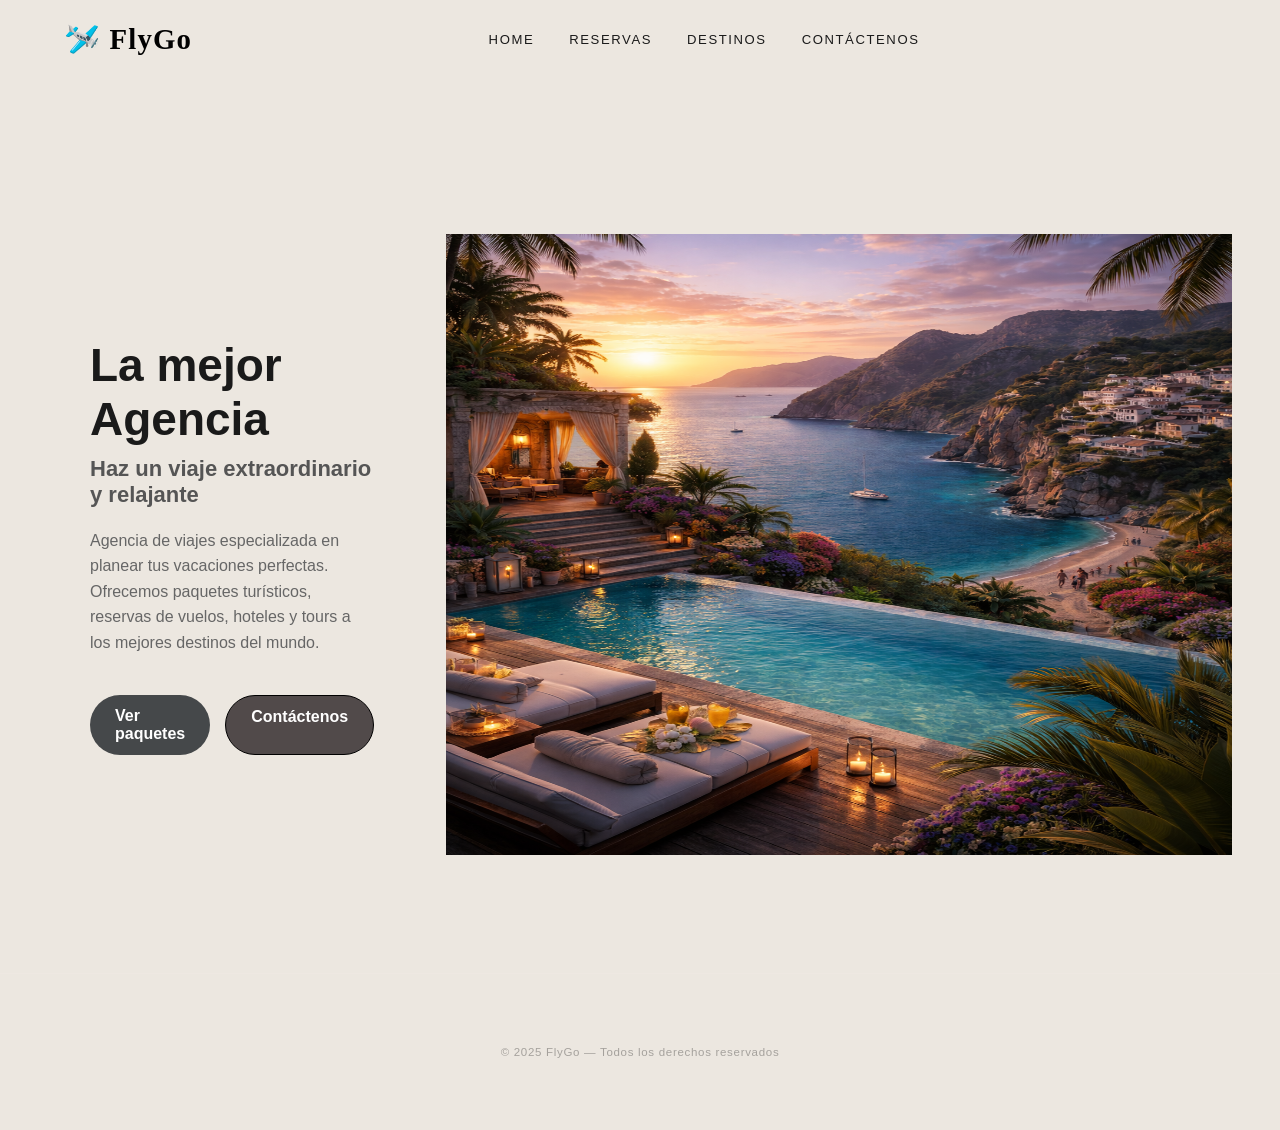
<file: index.html>
<!DOCTYPE html>
<html lang="es">
<head>
    <meta charset="UTF-8">
    <meta name="viewport" content="width=device-width, initial-scale=1.0">
    <title>FlyGo</title>

    <!-- CSS -->
    <link rel="stylesheet" href="./css/index.css">

    <!-- ICONOS -->
    <link rel="stylesheet" href="https://cdnjs.cloudflare.com/ajax/libs/font-awesome/6.5.0/css/all.min.css">
</head>

<body>

<header>
    <!-- NAVBAR -->
    <nav class="navbar" id="navbar">
        <a href="#" class="nav-logo">
            <h2 class="nav-text">🛩️ FlyGo</h2>
        </a>
        <ul class="nav-menu">
            <li class="nav-item"><a href="./index.html" class="nav-link">Home</a></li>
            <li class="nav-item"><a href="./reservas.html" class="nav-link">Reservas</a></li>
            <li class="nav-item"><a href="./destinos.html" class="nav-link">Destinos</a></li>
            <li class="nav-item"><a href="./contactenos.html" class="nav-link">Contáctenos</a></li>
        </ul>
        <div>
            <input type="checkbox" id="menu-toggle">
            <label for="menu-toggle" class="hamburguer">
                <span></span>
                <span></span>
                <span></span>
            </label>
        </div>
    </nav>
</header>


<main>

    <!-- HERO -->
    <section class="hero-section">

        <div class="section-content">

            <div class="hero-details">

                <h2 class="title">La mejor Agencia</h2>

                <h3 class="subtitle">
                    Haz un viaje extraordinario y relajante
                </h3>

                <p class="description">
                    Agencia de viajes especializada en planear tus vacaciones perfectas.
                    Ofrecemos paquetes turísticos, reservas de vuelos, hoteles y tours
                    a los mejores destinos del mundo.
                </p>

                <div class="buttons">

                    <a href="./destinos.html" class="button order-now">
                        Ver paquetes
                    </a>

                    <a href="./contactenos.html" class="button contact-us">
                        Contáctenos
                    </a>

                </div>

            </div>

            <!-- IMAGEN -->

            <div class="hero-image-wrapper">

                <img src="./img/Resort de lujo junto al mar.png"
                     alt="Agencia de viajes"
                     class="hero-image">

            </div>

        </div>

    </section>
    <footer>
        <span class="footer-copy">© 2025 FlyGo — Todos los derechos reservados</span>
    </footer>

</main>

</body>
        <script>
        // Navbar scroll effect
        const navbar = document.getElementById('navbar');
        window.addEventListener('scroll', () => {
            navbar.classList.toggle('scrolled', window.scrollY > 40);
        });

        // Reveal on scroll
        const reveals = document.querySelectorAll('.reveal');
        const observer = new IntersectionObserver((entries) => {
            entries.forEach(e => {
                if (e.isIntersecting) {
                    e.target.classList.add('visible');
                    observer.unobserve(e.target);
                }
            });
        }, { threshold: 0.12 });

        reveals.forEach(el => observer.observe(el));

        // Card CTA click
        document.querySelectorAll('.card-cta').forEach(btn => {
            btn.addEventListener('click', () => {
                const title = btn.closest('.destino-card').querySelector('.card-title').textContent;
                alert(`Próximamente: más información sobre ${title} 🌍`);
            });
        });
    </script>
</html>
</file>
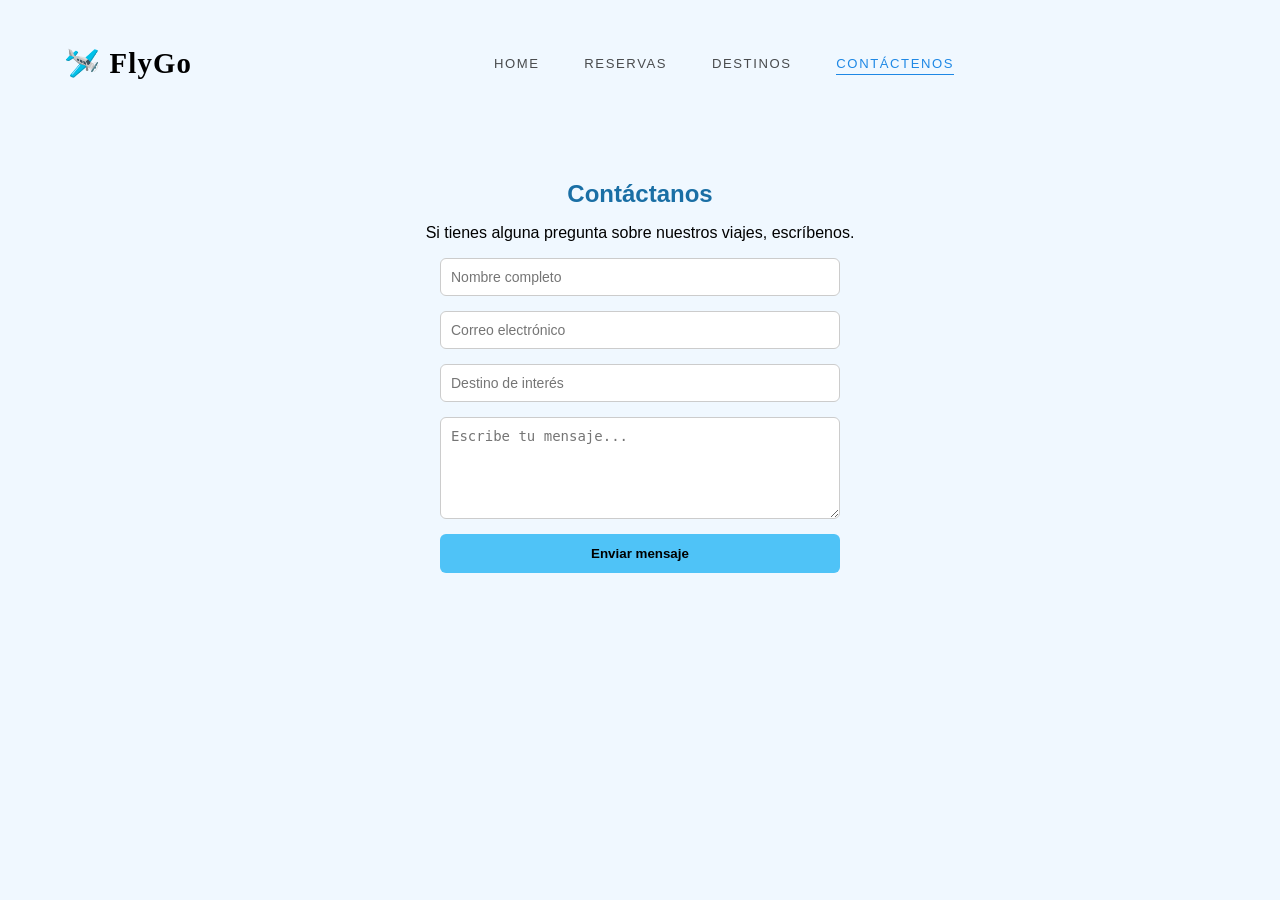
<file: contactenos.html>
<!DOCTYPE html>
<html lang="es">

<head>

    <meta charset="UTF-8">
    <meta name="viewport" content="width=device-width, initial-scale=1.0">

    <title>Contáctenos | FlyGo</title>

    <link rel="stylesheet" href="./css/contactenos.css">
    <link rel="stylesheet" href="https://cdnjs.cloudflare.com/ajax/libs/font-awesome/6.5.0/css/all.min.css">

</head>


<body>
    <header>
    <!-- NAVBAR -->
    <nav class="navbar" id="navbar">
        <a href="#" class="nav-logo">
            <h2 class="nav-text">🛩️ FlyGo</h2>
        </a>
        <ul class="nav-menu">
            <li class="nav-item"><a href="./index.html" class="nav-link">Home</a></li>
            <li class="nav-item"><a href="./reservas.html" class="nav-link">Reservas</a></li>
            <li class="nav-item"><a href="./destinos.html" class="nav-link">Destinos</a></li>
            <li class="nav-item"><a href="./contactenos.html" class="nav-link active">Contáctenos</a></li>
        </ul>
        <div>
            <input type="checkbox" id="menu-toggle">
            <label for="menu-toggle" class="hamburguer">
                <span></span>
                <span></span>
                <span></span>
            </label>
        </div>
    </nav>
    </header>

    <main>

        <section class="contact-section">

            <h1>Contáctanos</h1>

            <p>Si tienes alguna pregunta sobre nuestros viajes, escríbenos.</p>

            <form class="contact-form">

                <input type="text" placeholder="Nombre completo" required>

                <input type="email" placeholder="Correo electrónico" required>

                <input type="text" placeholder="Destino de interés">

                <textarea placeholder="Escribe tu mensaje..." rows="5"></textarea>

                <button type="submit">Enviar mensaje</button>

            </form>

        </section>

    </main>

</body>

</html>
</file>
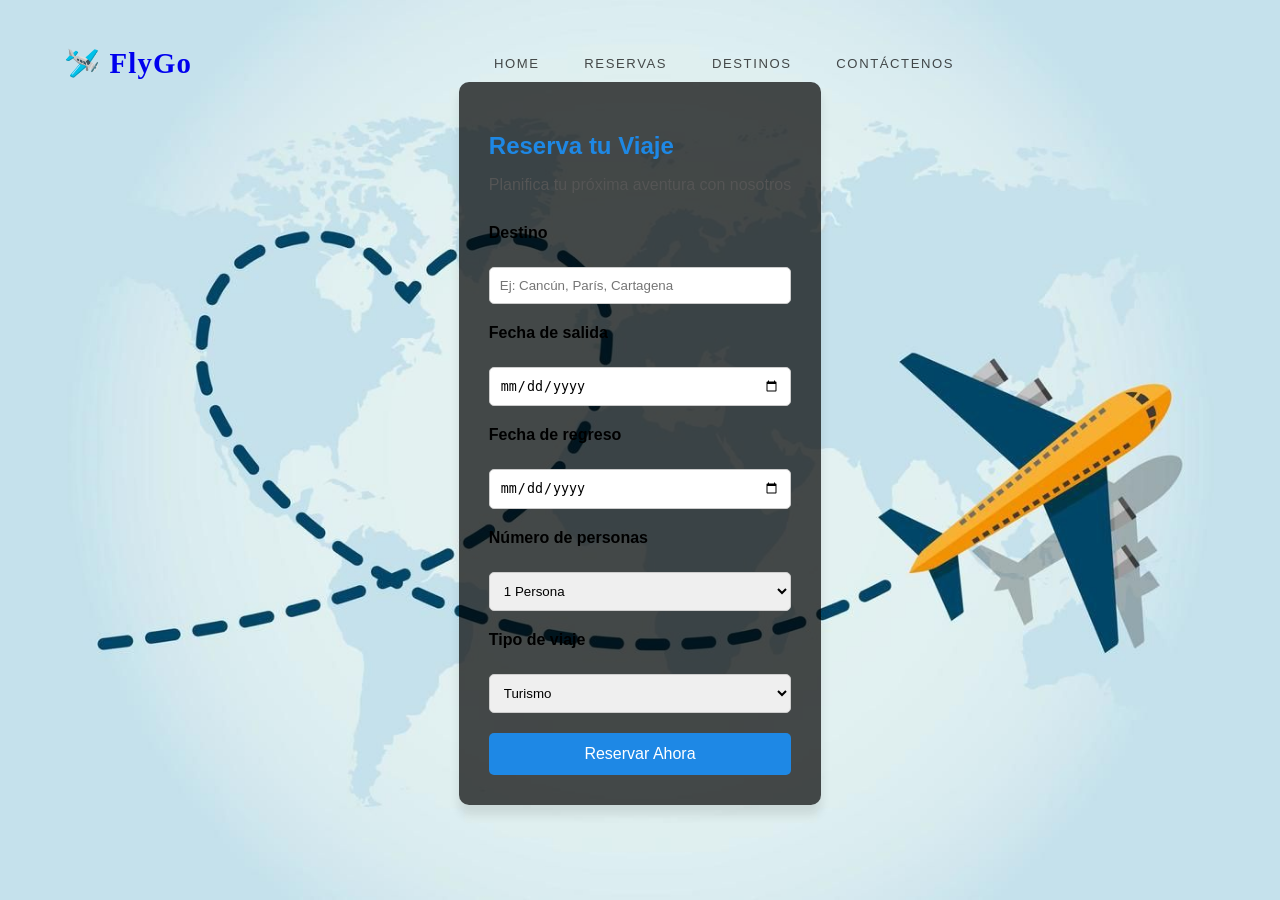
<file: reservas.html>
<!DOCTYPE html>
<html lang="es">
<head>
<meta charset="UTF-8">
<meta name="viewport" content="width=device-width, initial-scale=1.0">
<link rel="stylesheet" href="./css/reservas.css">
<link rel="stylesheet" href="https://cdnjs.cloudflare.com/ajax/libs/font-awesome/6.5.0/css/all.min.css">
<title>Reservar Viaje</title>
</head>


<body>

    <header>
        <!-- NAVBAR -->
        <nav class="navbar" id="navbar">
            <a href="#" class="nav-logo">
                <h2 class="nav-text">🛩️ FlyGo</h2>
            </a>
            <ul class="nav-menu">
                <li class="nav-item"><a href="./index.html" class="nav-link">Home</a></li>
                <li class="nav-item"><a href="./reservas.html" class="nav-link">Reservas</a></li>
                <li class="nav-item"><a href="./destinos.html" class="nav-link">Destinos</a></li>
                <li class="nav-item"><a href="./contactenos.html" class="nav-link">Contáctenos</a></li>
            </ul>
            <div>
                <input type="checkbox" id="menu-toggle">
                <label for="menu-toggle" class="hamburguer">
                    <span></span>
                    <span></span>
                    <span></span>
                </label>
            </div>
        </nav>
    </header>

    <main>
<section class="reservas">
    <h2>Reserva tu Viaje</h2>
    <p>Planifica tu próxima aventura con nosotros</p>

    <form class="form-reserva">

        <div class="campo">
            <label>Destino</label>
            <input type="text" placeholder="Ej: Cancún, París, Cartagena">
        </div>

        <div class="campo">
            <label>Fecha de salida</label>
            <input type="date">
        </div>

        <div class="campo">
            <label>Fecha de regreso</label>
            <input type="date">
        </div>

        <div class="campo">
            <label>Número de personas</label>
            <select>
                <option>1 Persona</option>
                <option>2 Personas</option>
                <option>3 Personas</option>
                <option>4 Personas</option>
                <option>5+ Personas</option>
            </select>
        </div>

        <div class="campo">
            <label>Tipo de viaje</label>
            <select>
                <option>Turismo</option>
                <option>Aventura</option>
                <option>Negocios</option>
                <option>Luna de miel</option>
            </select>
        </div>

        <button type="submit">Reservar Ahora</button>

    </form>
</section>
</main>
</body>

    <script>
        // Navbar scroll effect
        const navbar = document.getElementById('navbar');
        window.addEventListener('scroll', () => {
            navbar.classList.toggle('scrolled', window.scrollY > 40);
        });

        // Reveal on scroll
        const reveals = document.querySelectorAll('.reveal');
        const observer = new IntersectionObserver((entries) => {
            entries.forEach(e => {
                if (e.isIntersecting) {
                    e.target.classList.add('visible');
                    observer.unobserve(e.target);
                }
            });
        }, { threshold: 0.12 });

        reveals.forEach(el => observer.observe(el));

        // Card CTA click
        document.querySelectorAll('.card-cta').forEach(btn => {
            btn.addEventListener('click', () => {
                const title = btn.closest('.destino-card').querySelector('.card-title').textContent;
                alert(`Próximamente: más información sobre ${title} 🌍`);
            });
        });
    </script>
</html>
</file>
<file: css/index.css>
/* RESET */
*{
    margin:0;
    padding:0;
    box-sizing:border-box;
    font-family: 'Segoe UI', sans-serif;
}

/* BODY */

body{
    background:#ece7e0;
}

/* ── NAVBAR ── */
.navbar {
    position: fixed;
    top: 0; left: 0; right: 0;
    z-index: 100;
    display: flex;
    align-items: center;
    justify-content: space-between;
    padding: 1.4rem 4rem;
    background: transparent;
    transition: background 0.4s, backdrop-filter 0.4s;
}

.navbar.scrolled {
    background: #89b3b6;
    backdrop-filter: blur(18px);
    border-bottom: 1px solid rgba(201, 168, 76, 0.2);
}

.nav-logo { text-decoration: none; }
.nav-logo h2 {
    font-family: 'Cormorant Garamond', serif;
    font-size: 1.8rem;
    font-weight: 600;
    letter-spacing: 0.04em;
    color: var(--cream);
}

.nav-menu {
    list-style: none;
    display: flex;
    gap: 2.8rem;
}

.nav-link {
    text-decoration: none;
    color: rgba(0, 0, 0, 0.7);
    font-size: 0.82rem;
    font-weight: 400;
    letter-spacing: 0.12em;
    text-transform: uppercase;
    transition: color 0.3s;
    position: relative;
}

.nav-link::after {
    content: '';
    position: absolute;
    bottom: -4px; left: 0;
    width: 0; height: 1px;
    background: var(--gold);
    transition: width 0.3s;
}

.nav-link:hover { color: var(--gold); }
.nav-link:hover::after { width: 100%; }
.nav-link.active { color: var(--gold); }
.nav-link.active::after { width: 100%; }

.hamburguer {
    display: none;
    flex-direction: column;
    cursor: pointer;
    gap: 4px;
}

.hamburguer span {
    width: 25px;
    height: 3px;
    background: #000000;
    transition: 0.3s;
}

#menu-toggle { display: none; }

#menu-toggle:checked ~ .hamburguer span:nth-child(1) {
    transform: rotate(-45deg) translate(-5px, 6px);
}

#menu-toggle:checked ~ .hamburguer span:nth-child(2) {
    opacity: 0;
}

#menu-toggle:checked ~ .hamburguer span:nth-child(3) {
    transform: rotate(45deg) translate(-5px, -6px);
}

main {
    padding-top: 120px;
}

/* LOGO */

.nav-text{
    color:#000000;
    font-size:26px;
    font-weight:600;
}
.nav-logo {
    color: #000000;
}

/* MENU */

.nav-menu{
    display:flex;
    list-style:none;
    gap:35px;
}

.nav-link{
    text-decoration:none;
    color:#1a1a1a;
    font-weight:500;
    transition:0.3s;
}

.nav-link:hover{
    color:#45ddf1;
}

/* ICONO */

.nav-login{
    color:#1a1a1a;
    font-size:35px;
}

/* HERO */

.hero-section{
    min-height:90vh;
    display:flex;
    align-items:center;
}

.section-content{
    display:flex;
    justify-content:space-between;
    align-items:center;
    padding:90px;
    gap:40px;
}

/* TEXTOS */

.hero-details{
    max-width:500px;
}

.title{
    font-size:46px;
    color:#1a1a1a;
}

.subtitle{
    font-size:22px;
    margin-top:10px;
    color:#555;
}

.description{
    margin-top:20px;
    line-height:1.6;
    color:#666;
}

/* BOTONES */

.buttons{
    margin-top:40px;
    display:flex;
    gap:15px;
}

.button{
    padding:12px 25px;
    border-radius:30px;
    text-decoration:none;
    font-weight:600;
}

.order-now{
    background:#45484a;
    color:white;
}

.contact-us{
    background:rgb(81, 74, 74);
    border:1px solid #000000;
    color:#ffffff;
}

/* IMAGEN */

.hero-image{
    width: 850px;
    height: 669px;
    padding: 1.5rem 2rem;
    border-radius:20px;
}
    
footer {
    padding: 3rem 4rem;
    display: flex;
    justify-content: space-between;
    align-items: center;
    border-top: 1px solid rgba(245,240,232,0.08);
}

.footer-copy {
    font-size: 0.72rem;
    color: rgba(0, 0, 0, 0.3);
    letter-spacing: 0.06em;
    padding: 1.5rem 2rem;
    max-width: 1200px; margin: 0 auto;
}
/* Tablet landscape ≤ 1024px */
@media (max-width:1024px){
    .navbar{
        padding:16px 30px;
    }
 
    .section-content{
        padding:40px 30px;
        gap:30px;
    }
 
    .hero-image{
        max-width:440px;
    }
 
    .title{ font-size:38px; }
    .subtitle{ font-size:19px; }
 
    footer{ padding:2rem 2.5rem; }
}
 
/* Tablet portrait ≤ 768px */
@media (max-width:768px){
 
    /* Navbar */
    .navbar{ padding:14px 20px; }
 
    main { padding-top: 80px; }
 
    .hamburguer { display: flex; }
 
    .nav-menu{
        position:absolute;
        top:100%;
        left:0; right:0;
        background:#d9ecff;
        border-top:1px solid #cfe2f5;
        flex-direction:column;
        align-items:center;
        gap:0;
        max-height:0;
        overflow:hidden;
        transition:max-height 0.4s ease, padding 0.3s ease;
        z-index:99;
    }
 
    #menu-toggle:checked ~ .nav-menu {
        max-height:400px;
        padding:12px 0;
    }
 
    .nav-menu li{
        width:100%;
        text-align:center;
    }
 
    .nav-link{
        display:block;
        padding:12px 0;
        font-size:1rem;
    }
 
    /* Hero */
    .hero-section{ min-height:auto; }
 
    .section-content{
        flex-direction:column-reverse;
        padding:40px 20px;
        text-align:center;
    }
 
    .hero-details{ max-width:100%; }
 
    .hero-image{
        width:100%;
        max-width:100%;
        padding:0;
        border-radius:14px;
    }
 
    .title{ font-size:32px; }
    .subtitle{ font-size:17px; }
    .description{ font-size:0.95rem; }
 
    .buttons{ justify-content:center; }
 
    footer{
        padding:2rem 1.5rem;
        flex-direction:column;
        text-align:center;
    }
}
 
/* Móvil ≤ 480px */
@media (max-width:480px){
    .navbar{ padding:12px 16px; }
 
    main { padding-top: 70px; }
 
    .nav-text{ font-size:20px; }
 
    .title{ font-size:26px; }
    .subtitle{ font-size:15px; }
 
    .section-content{ padding:30px 16px; }
 
    .button{
        padding:10px 20px;
        font-size:0.9rem;
        width:100%;
        text-align:center;
    }
 
    footer{ padding:1.5rem 1rem; }
 
    .footer-copy{
        font-size:0.65rem;
        padding:0.8rem;
    }
}
</file>
<file: css/contactenos.css>
/* Estilo general */
body{
    font-family: Arial, Helvetica, sans-serif;
    margin: 0;
    background-color: #f0f8ff;
    color: black;
    
}

/* ── NAVBAR ── */
.navbar {
    position: fixed;
    top: 0; left: 0; right: 0;
    z-index: 100;
    display: flex;
    align-items: center;
    justify-content: space-between;
    padding: 1.4rem 4rem;
    background: transparent;
    transition: background 0.4s, backdrop-filter 0.4s;
}

.navbar.scrolled {
    background: #89b3b6;
    backdrop-filter: blur(18px);
    border-bottom: 1px solid rgba(201, 168, 76, 0.2);
}

.nav-logo { text-decoration: none; }
.nav-logo h2 {
    font-family: 'Cormorant Garamond', serif;
    font-size: 1.8rem;
    font-weight: 600;
    letter-spacing: 0.04em;
    color: #000000;
}

.nav-menu {
    list-style: none;
    display: flex;
    gap: 2.8rem;
}

.nav-link {
    text-decoration: none;
    color: rgba(0, 0, 0, 0.7);
    font-size: 0.82rem;
    font-weight: 400;
    letter-spacing: 0.12em;
    text-transform: uppercase;
    transition: color 0.3s;
    position: relative;
}

.nav-link::after {
    content: '';
    position: absolute;
    bottom: -4px; left: 0;
    width: 0; height: 1px;
    background: #1e88e5;
    transition: width 0.3s;
}

.nav-link:hover { color: #1e88e5; }
.nav-link:hover::after { width: 100%; }
.nav-link.active { color: #1e88e5; }
.nav-link.active::after { width: 100%; }

.hamburguer {
    display: none;
    flex-direction: column;
    cursor: pointer;
    gap: 4px;
}

.hamburguer span {
    width: 25px;
    height: 3px;
    background: #000000;
    transition: 0.3s;
}

#menu-toggle { display: none; }

#menu-toggle:checked ~ .hamburguer span:nth-child(1) {
    transform: rotate(-45deg) translate(-5px, 6px);
}

#menu-toggle:checked ~ .hamburguer span:nth-child(2) {
    opacity: 0;
}

#menu-toggle:checked ~ .hamburguer span:nth-child(3) {
    transform: rotate(45deg) translate(-5px, -6px);
}

main {
    padding-top: 120px;
}

/* Secciones */
section{
    padding: 30px;
    text-align: center;
}
/* SECCION CONTACTO */

.contact-section{
    background-color: #f0f8ff;
    padding: 40px;
    text-align: center;
}

.contact-section h1{
    color: #1a6fa5;
    margin-bottom: 10px;
}

.contact-form{
    max-width: 400px;
    margin: auto;
    display: flex;
    flex-direction: column;
    gap: 15px;
}

.contact-form input,
.contact-form textarea{
    padding: 10px;
    border: 1px solid #ccc;
    border-radius: 6px;
    font-size: 14px;
}

.contact-form button{
    background-color: #4fc3f7;
    color: black;
    border: none;
    padding: 12px;
    border-radius: 6px;
    cursor: pointer;
    font-weight: bold;
}

.contact-form button:hover{
    background-color: #29b6f6;
}
/* Tarjetas de destinos */
.destinos{
    display: flex;
    justify-content: center;
    gap: 20px;
}

.card{
    background: #778690;
    padding: 20px;
    border-radius: 10px;
    width: 200px;
    box-shadow: 0 2px 10px rgba(0,0,0,0.1);
}

/* Botones */
button{
    background-color: #6ec3ea;
    border: none;
    padding: 10px 20px;
    border-radius: 5px;
    cursor: pointer;
}

button:hover{
    background-color: #282a2c;
}
footer {
    padding: 3rem 4rem;
    display: flex;
    justify-content: space-between;
    align-items: center;
    border-top: 1px solid rgba(245,240,232,0.08);
}

.footer-copy {
    font-size: 0.72rem;
    color: rgba(0, 0, 0, 0.3);
    letter-spacing: 0.06em;
    padding: 1.5rem 2rem;
    max-width: 1200px; margin: 0 auto;
}

/* ══════════════════════════════════════
   MEDIA QUERIES — RESPONSIVE
══════════════════════════════════════ */

/* ── Tablet landscape ≤ 1024px ── */
@media (max-width: 1024px) {
    .navbar { padding: 1.2rem 2.5rem; }
    .contact-section { padding: 30px 20px; }
    .destinos { flex-wrap: wrap; }
}

/* ── Tablet portrait ≤ 768px ── */
@media (max-width: 768px) {
    .navbar { padding: 1rem 1.5rem; }

    main { padding-top: 80px; }

    .hamburguer { display: flex; }

    .nav-menu {
        position: absolute;
        top: 100%;
        left: 0;
        right: 0;
        background: rgba(137, 179, 182, 0.95);
        backdrop-filter: blur(18px);
        flex-direction: column;
        gap: 0;
        padding: 1rem 0;
        transform: translateY(-100%);
        opacity: 0;
        visibility: hidden;
        transition: transform 0.3s, opacity 0.3s, visibility 0.3s;
    }

    #menu-toggle:checked ~ .nav-menu {
        transform: translateY(0);
        opacity: 1;
        visibility: visible;
    }

    .nav-item {
        width: 100%;
        text-align: center;
        border-bottom: 1px solid rgba(30, 136, 229, 0.1);
    }

    .nav-item:last-child { border-bottom: none; }

    .nav-link {
        display: block;
        padding: 1rem;
        font-size: 1rem;
    }

    .contact-section { padding: 20px 10px; }
    .contact-form { max-width: 100%; }
    .destinos { flex-direction: column; align-items: center; }
    .card { width: 100%; max-width: 300px; }

    footer {
        flex-direction: column;
        gap: 1rem;
        text-align: center;
        padding: 2rem 1.5rem;
    }
}

/* ── Móvil ≤ 480px ── */
@media (max-width: 480px) {
    .navbar { padding: 0.8rem 1rem; }
    .nav-text { font-size: 1.5rem; }
    .contact-section h1 { font-size: 1.5rem; }

    main { padding-top: 70px; }
}
</file>
<file: css/reservas.css>
body{
font-family: Arial, sans-serif;
margin:0;
background-image:url(../img/6007cbe4b4bed7b1d8ef026f2c0b1f88.jpg) ;
background-size: cover;
background-position: center;
background-attachment: fixed;
}

.reservas{
max-width:900px;
background-color: rgba(0, 0, 0, 0.7);
padding:30px;
border-radius:10px;
box-shadow:0 10px 10px rgba(26, 25, 25, 0.1);
margin: 2rem auto;
}

.reservas h2{
color:#1e88e5;
margin-bottom:5px;
}

.reservas p{
color:#555;
margin-bottom:30px;
}

.form-reserva{
display:grid;
grid-template-columns:repeat(auto-fit,minmax(200px,1fr));
gap:20px;
}

.campo{
display:contents;
flex-direction:column;
text-align:left;
}

.campo label{
margin-bottom:5px;
font-weight:bold;
}

.campo input,
.campo select{
padding:10px;
border:1px solid #ccc;
border-radius:5px;
}

button{
grid-column:1/-1;
padding:12px;
background:#1e88e5;
color:white;
border:none;
border-radius:5px;
font-size:16px;
cursor:pointer;
}

button:hover{
background:#1565c0;
}

main {
    padding-top: 120px;
    min-height: calc(100vh - 120px);
    display: flex;
    align-items: center;
    justify-content: center;
}

/* ── NAVBAR ── */
.navbar {
    position: fixed;
    top: 0; left: 0; right: 0;
    z-index: 100;
    display: flex;
    align-items: center;
    justify-content: space-between;
    padding: 1.4rem 4rem;
    background: transparent;
    transition: background 0.4s, backdrop-filter 0.4s;
}

.navbar.scrolled {
    background: #89b3b6;
    backdrop-filter: blur(18px);
    border-bottom: 1px solid rgba(201, 168, 76, 0.2);
}

.nav-logo { text-decoration: none; }
.nav-logo h2 {
    font-family: 'Cormorant Garamond', serif;
    font-size: 1.8rem;
    font-weight: 600;
    letter-spacing: 0.04em;
    color: var(--cream);
}

.nav-menu {
    list-style: none;
    display: flex;
    gap: 2.8rem;
}

.nav-link {
    text-decoration: none;
    color: rgba(0, 0, 0, 0.7);
    font-size: 0.82rem;
    font-weight: 400;
    letter-spacing: 0.12em;
    text-transform: uppercase;
    transition: color 0.3s;
    position: relative;
}

.nav-link::after {
    content: '';
    position: absolute;
    bottom: -4px; left: 0;
    width: 0; height: 1px;
    background: var(--gold);
    transition: width 0.3s;
}

.nav-link:hover { color: var(--gold); }
.nav-link:hover::after { width: 100%; }
.nav-link.active { color: var(--gold); }
.nav-link.active::after { width: 100%; }

/* ICONO */

.nav-login{
    color:#1a1a1a;
    font-size:20px;
}

/* HERO */

.hero-section{
    min-height:90vh;
    display:flex;
    align-items:center;
}

.section-content{
    display:flex;
    justify-content:space-between;
    align-items:center;
    padding:60px;
    gap:40px;
}

/* TEXTOS */

.hero-details{
    max-width:500px;
}

.title{
    font-size:46px;
    color:#1a1a1a;
}

.subtitle{
    font-size:22px;
    margin-top:10px;
    color:#555;
}

.description{
    margin-top:20px;
    line-height:1.6;
    color:#666;
}


.footer-copy {
    font-size: 0.72rem;
    color: rgba(0, 0, 0, 0.3);
    letter-spacing: 0.06em;
    padding: 1.5rem 2rem;
    max-width: 1200px; margin: 0 auto;
}

.hamburguer {
    display: none;
    flex-direction: column;
    cursor: pointer;
    gap: 4px;
}

.hamburguer span {
    width: 25px;
    height: 3px;
    background: #000000;
    transition: 0.3s;
}

#menu-toggle { display: none; }

#menu-toggle:checked ~ .hamburguer span:nth-child(1) {
    transform: rotate(-45deg) translate(-5px, 6px);
}

#menu-toggle:checked ~ .hamburguer span:nth-child(2) {
    opacity: 0;
}

#menu-toggle:checked ~ .hamburguer span:nth-child(3) {
    transform: rotate(45deg) translate(-5px, -6px);
}

main {
    padding-top: 50px;
}

/* ══════════════════════════════════════
   MEDIA QUERIES — RESPONSIVE
══════════════════════════════════════ */

/* ── Tablet landscape ≤ 1024px ── */
@media (max-width: 1024px) {
    .navbar { padding: 1.2rem 2.5rem; }
    .reservas { left: 20%; max-width: 80%; }
}

/* ── Tablet portrait ≤ 768px ── */
@media (max-width: 768px) {
    .navbar { padding: 1rem 1.5rem; }

    main { padding-top: 80px; display: block; min-height: auto; }

    .hamburguer { display: flex; }

    .nav-menu {
        position: absolute;
        top: 100%;
        left: 0;
        right: 0;
        background: rgba(217, 236, 255, 0.95);
        backdrop-filter: blur(18px);
        flex-direction: column;
        gap: 0;
        padding: 1rem 0;
        transform: translateY(-100%);
        opacity: 0;
        visibility: hidden;
        transition: transform 0.3s, opacity 0.3s, visibility 0.3s;
    }

    #menu-toggle:checked ~ .nav-menu {
        transform: translateY(0);
        opacity: 1;
        visibility: visible;
    }

    .nav-item {
        width: 100%;
        text-align: center;
        border-bottom: 1px solid rgba(201, 168, 76, 0.1);
    }

    .nav-item:last-child { border-bottom: none; }

    .nav-link {
        display: block;
        padding: 1rem;
        font-size: 1rem;
    }

    .reservas {
        position: static;
        max-width: 100%;
        margin: 2rem;
        left: auto;
    }

    .form-reserva {
        grid-template-columns: 1fr;
    }
}

/* ── Móvil ≤ 480px ── */
@media (max-width: 480px) {
    .navbar { padding: 0.8rem 1rem; }
    .nav-text { font-size: 1.5rem; }
    .reservas { margin: 1rem; padding: 20px; }

    main { padding-top: 70px; display: block; min-height: auto; }
}
/* ══════════════════════════════
   RESPONSIVE
══════════════════════════════ */
 
/* Tablet landscape ≤ 1024px */
@media (max-width:1024px){
    .navbar{ padding:15px 30px; }
 
    .section-content{
        padding:40px 30px;
        gap:30px;
    }
 
    .reservas{ margin:40px 30px; }
 
    .title{ font-size:38px; }
    .subtitle{ font-size:19px; }
 
    footer{ padding:2rem 2.5rem; }
}
 
/* Tablet portrait ≤ 768px */
@media (max-width:768px){
 
    /* Navbar */
    .navbar{ padding:14px 20px; }
 
    .nav-toggle{ display:flex; }
    .nav-login{ display:none; }
 
    .nav-menu{
        position:absolute;
        top:100%;
        left:0; right:0;
        background:#d9ecff;
        border-top:1px solid #cfe2f5;
        flex-direction:column;
        align-items:center;
        gap:0;
        max-height:0;
        overflow:hidden;
        transition:max-height 0.4s ease, padding 0.3s ease;
        z-index:99;
    }
 
    .nav-menu.open{
        max-height:400px;
        padding:12px 0;
    }
 
    .nav-menu li{
        width:100%;
        text-align:center;
    }
 
    .nav-link{
        display:block;
        padding:12px 0;
        font-size:1rem;
    }
 
    /* Hero */
    .hero-section{ min-height:auto; }
 
    .section-content{
        flex-direction:column;
        padding:40px 20px;
        text-align:center;
    }
 
    .hero-details{ max-width:100%; }
 
    .title{ font-size:32px; }
    .subtitle{ font-size:17px; }
    .description{ font-size:0.95rem; }
 
    /* Reservas */
    .reservas{
        margin:30px 20px;
        padding:24px 20px;
    }
 
    .form-reserva{
        grid-template-columns:1fr;
    }
 
    /* Footer */
    footer{
        padding:2rem 1.5rem;
        flex-direction:column;
        text-align:center;
    }
}
 
/* Móvil ≤ 480px */
@media (max-width:480px){
    .navbar{ padding:12px 16px; }
    .nav-text{ font-size:20px; }
 
    .title{ font-size:26px; }
    .subtitle{ font-size:15px; }
 
    .section-content{ padding:30px 16px; }
 
    .reservas{
        margin:20px 12px;
        padding:20px 16px;
        border-radius:8px;
    }
 
    .reservas h2{ font-size:1.3rem; }
 
    button{
        font-size:15px;
        padding:11px;
    }
 
    footer{ padding:1.5rem 1rem; }
 
    .footer-copy{
        font-size:0.65rem;
        padding:0.8rem;
    }
}
</file>
